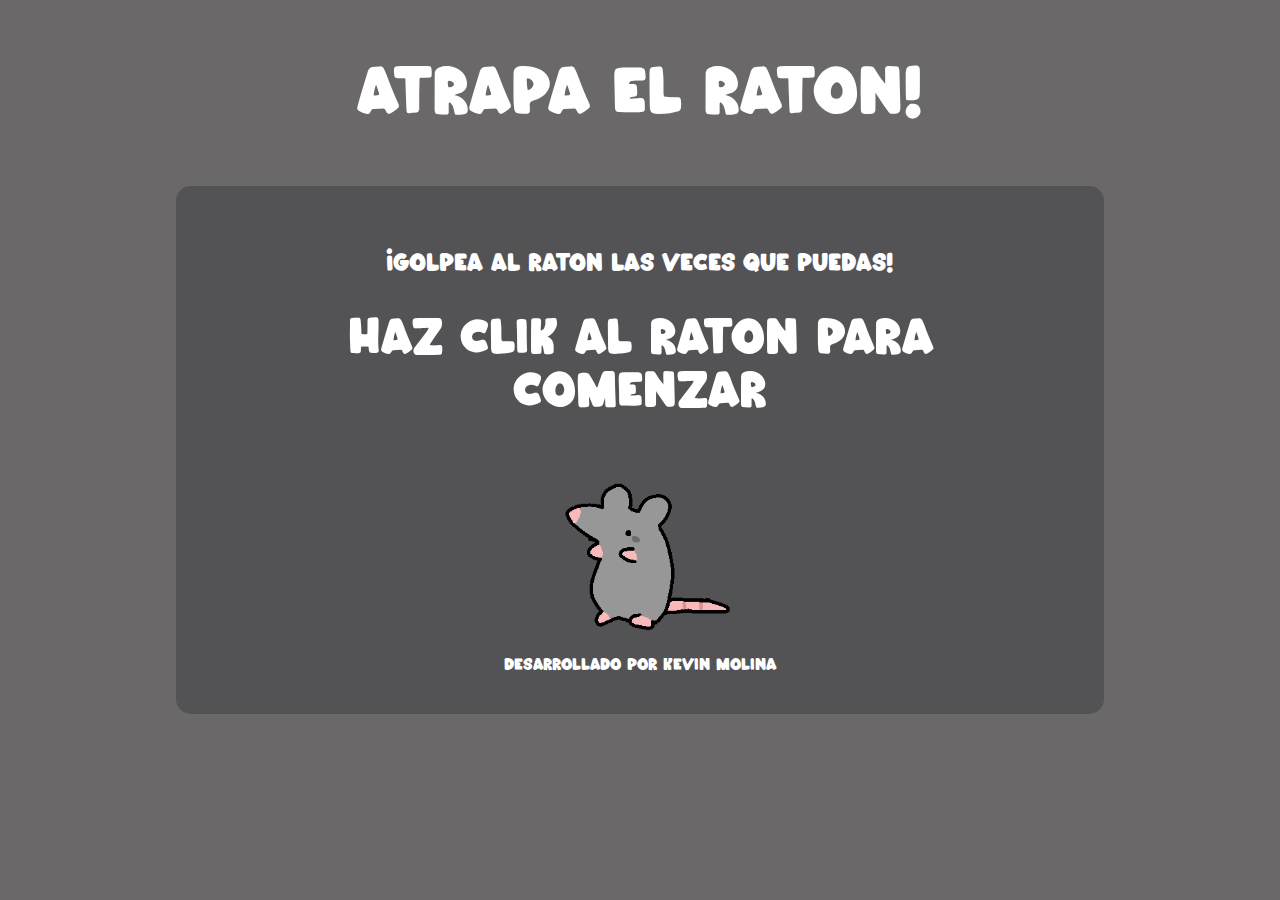
<file: index.html>
<!DOCTYPE html>
<html lang="en">
<head>
    <meta charset="UTF-8">
    <meta name="viewport" content="width=device-width, initial-scale=1.0">
    <link rel="stylesheet" href="styles2.css">
    <link rel="icon" href="raton.ico" type="image/x-icon">
    <title>Juego de raton</title>
    <script src="script.js"></script>
</head>
<body>
    <h1 id="titulo">Atrapa el Raton!</h1>
    <div href="juego.html" id="contenedor">
        <h10>¡Golpea al raton las veces que puedas!</h10>
        <h1>Haz Clik al raton para comenzar</h1>
        <img onclick="cambiar_pagina()" src="ratonsito.gif" alt="">
        <h1 class="xd">Desarrollado por Kevin Molina</h1>
    </div>
</body>
</html>
</file>
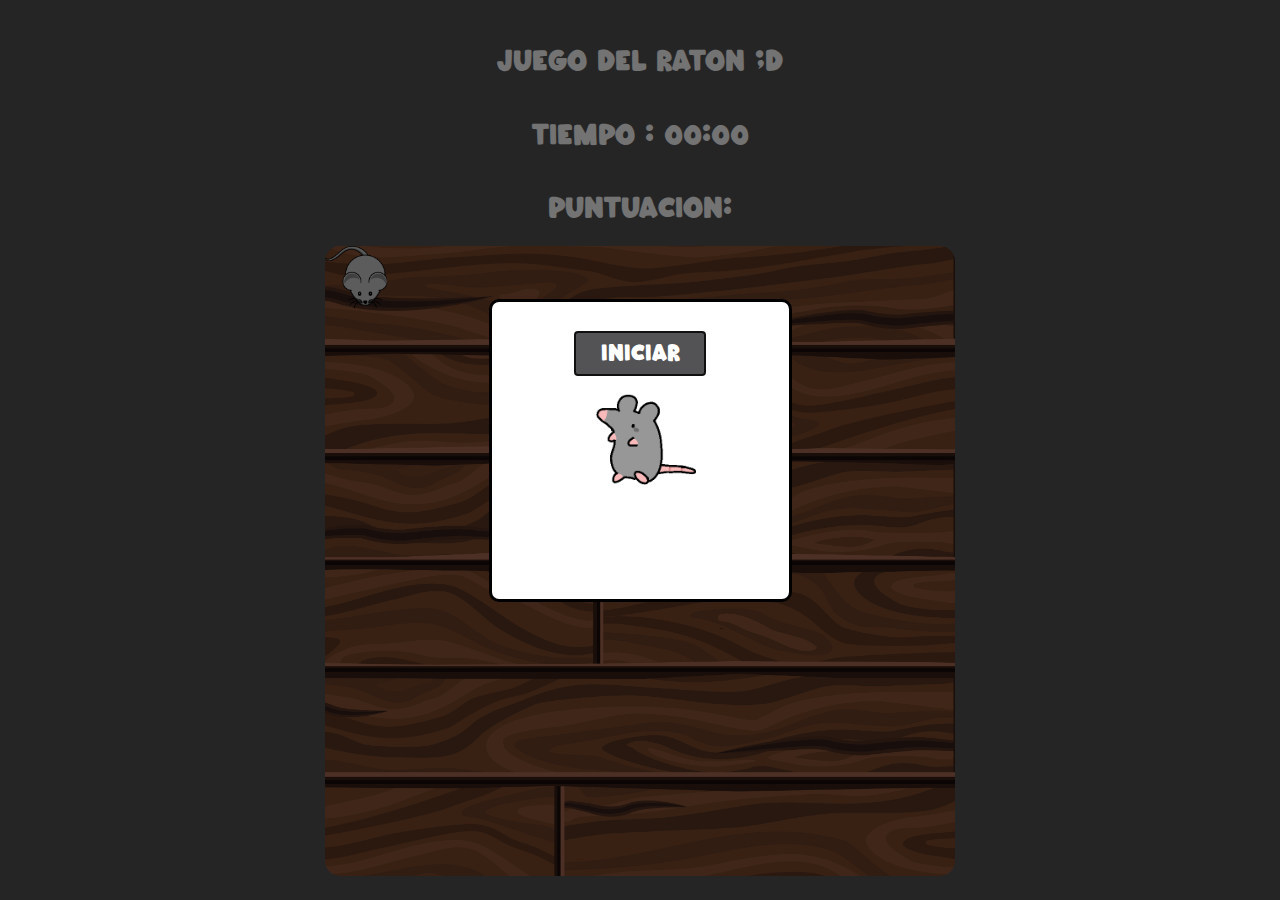
<file: juego.html>
<!DOCTYPE html>
<html lang="es">
<head>
  <meta charset="UTF-8">
  <meta name="viewport" content="width=device-width, initial-scale=1.0">
  <title>Juego de Atrapar el Ratón</title>
  <link rel="icon" href="raton.ico" type="image/x-icon">
  <link rel="stylesheet" href="styles.css">
</head>
<body>
  <canvas id="fallingLeavesCanvas"></canvas>
    <h1>Juego del raton ;D</h1>
    <h1 id="tiempito">Tiempo : 00:00</h1>
    <h1 id="punto">Puntuacion:</h1>
  <div id="juego" onclick="cambiar()">
    <div id="raton" onclick="sumar()"><img src="raton.png" alt=""></div>
  </div>
  <dialog id="modalxd">
    <div class="epico" id="div1">
      <button id="btn_inicar" onclick="abrir2()">Iniciar</button>
      <img src="ratonsito.gif" alt="" class="imagen">
    </div>
    <div id="div2" class="epico" style="display: none;">
      <h1 id="h1_modal" class="texto_modal">¡ESTAS LISTO?!</h1>
      <img src="ratonsito.gif" alt="" class="imagen">
    </div>
</dialog>
<dialog id="modalxd2">
  <div class="epico">
    <h1 id="h1_modal1" class="texto_modal">¡FELICIDADES!</h1>
    <h1 id="h1_modal2" class="texto_modal">Tu puntaje fue de:</h1>
    <h1 id="h1_modal2" class="texto_modal2">Compartelo en tus Historias y etiquetame @Kevinmolina2007</h1>
    <img src="ratonsito.gif" alt="" class="imagen">
    <button onclick="menu()">Regresar al menu</button>
    <button onclick="rein()">Reintentar</button>
  </div>
</dialog>
  <script src="script.js"></script>
</body>
</html>
</file>
<file: styles2.css>
@font-face {
    font-family: "chips";
    src: url(chips.otf);
    font-weight: bold;
    font-style: bold;
}
html, body {
    display: flex;
    overflow: hidden;
    align-items: center;
    justify-content: center;
    height: 100%;
    margin: 0;
    background-color: #6A6868;
}
.xd
{
    font-family: chips;
    color: white;
    font-size: 2vh;
}
#contenedor {
    background-color: #535355;
    padding: 5vw;
    text-align: center;
    color: white;
    max-width: 800px;
    max-height: 400px; /* Establece el ancho máximo del contenedor */
    margin: 0 auto;
    border-radius: 15px;
    font-family: chips;
    font-size: 3vh;
}
#titulo {
    text-align: center;
    position: absolute;
    top: 10px; /* Ajusta la distancia desde la parte superior según tus necesidades */
    left: 50%;
    transform: translateX(-50%);
    font-size: 8vh;
    color: white;
    font-weight: bold;
    font-family: chips;
}
img
{
    width: 25%;
    cursor: pointer;
}
@media (max-width: 500px) {
    #contenedor {
        width: 40vh;
        height: 40vh;
        font-size: 2vh;
    }
    img
    {
        width:50% ;
    }
    #titulo {
        text-align: center;
        position: absolute; /* Ajusta la distancia desde la parte superior según tus necesidades */
        left: 50%;
        transform: translateX(-50%);
        font-size: 5vh;
    }
}
</file>
<file: styles.css>
@font-face {
    font-family: "chips";
    src: url(chips.otf);
    font-weight: bold;
    font-style: bold;
}
body {
    margin: 0;
    display: flex;
    flex-direction: column;
    justify-content: center;
    align-items: center;
    text-align: center;
    height: 100vh;
    background-color: #535355;
}
h1
{
    font-family: chips;
    color: white;
}
canvas {
    margin: 0;
    display: block;
    position: absolute;
    z-index: -1;
    pointer-events: none;
  }
#juego {
    position: relative;
    width: 70vh;
    height: 70vh;
    background-image: url("piso.jpg");
    background-size: cover; /* Otras opciones: contain, auto, etc. */
    background-position: center;
    overflow: hidden;
    border-radius: 15px;
}

#raton {
    position: absolute;
    width: 5.5vh;
    height: 5.5vh;
}
img
{
    width:125%;
}
#juego:hover
{
    cursor: url('martillo.png'), auto;
}
button {
    font-size: 2vw;
    font-family: chips;
    padding: 1vh 2vw;
    margin: 3px;
    box-sizing: border-box;
    border: 10px;
    border-color: white;
    background-color: #535355;
    color: white;
}

button:hover {
    background-color: black;
    color: white;
}
#modalxd {
    border-radius: 10px;
    font-size: 3vh;
    text-align: justify;
    max-width: 63vw;
    max-height: 63vh;
    width: 27vh;
    height: 27vh;
}
#modalxd2 {
    border-radius: 10px;
    font-size: 3vh;
    text-align: justify;
    max-width: 63vw;
    max-height: 63vh;
}
.texto_modal {
    text-align: center;
    font-size: 4vh;
    color: black;
}
.texto_modal2 {
    text-align: center;
    font-size: 1.5vh;
    color: black;
}
.epico {
    display: flex;
    flex-direction: column;
    text-align: center;
    align-items: center;
}
.imagen
{
    width:50%;
}
#modalxd::backdrop {
    background-color: rgba(0, 0, 0, .55);
}
#modalxd2::backdrop {
    background-color: rgba(0, 0, 0, .55);
}



@media (max-width: 500px) {
    #juego {
        width: 35vh;
        height: 35vh;
    }

    #raton {
        width: 3vh;
        height: 3vh;
    }
    button {
        font-size: 7vw;
        padding: 2vh 5vw;
    }
}
</file>
